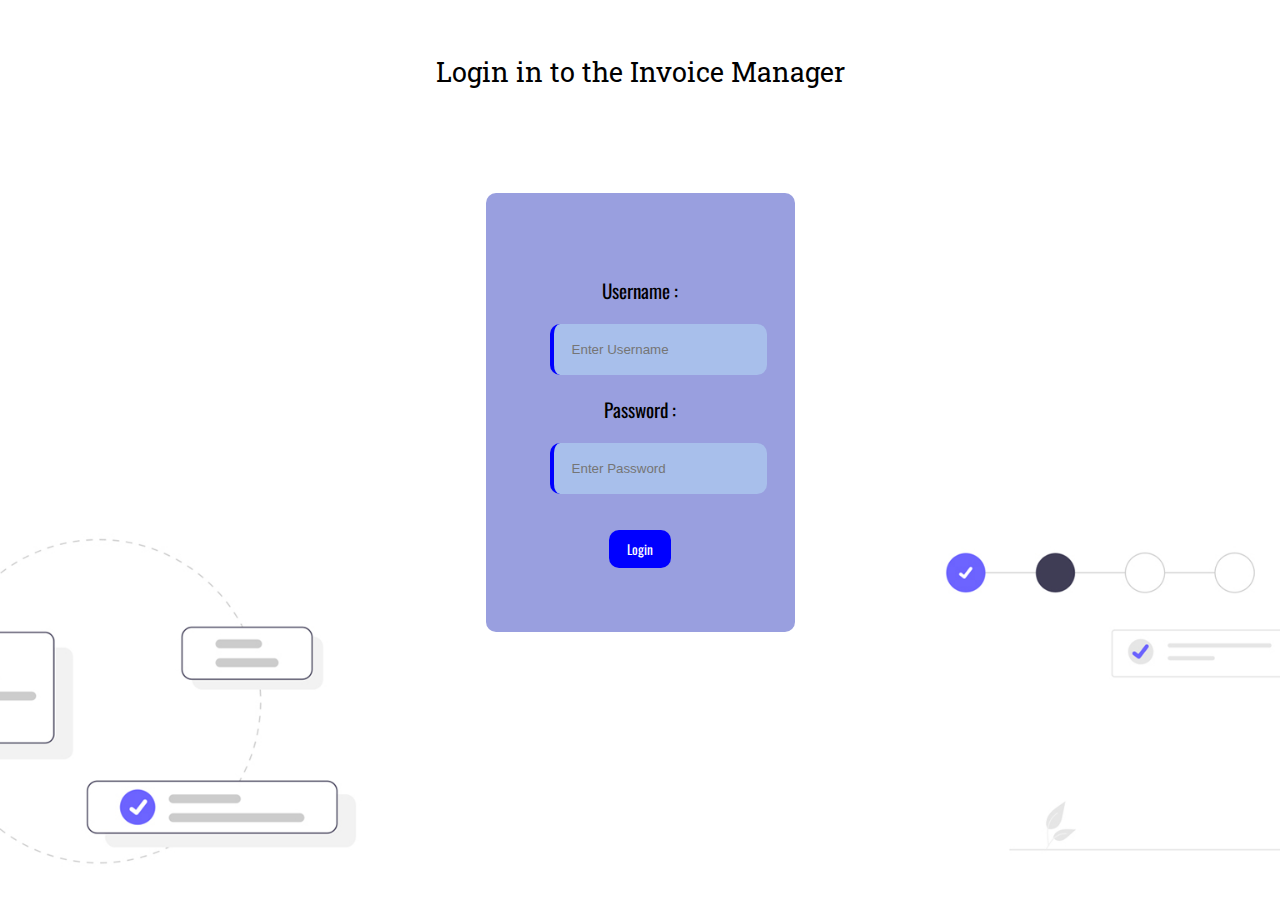
<file: index.html>
<!DOCTYPE html>
<html lang="en">
<head>
    <meta charset="UTF-8">
    <meta name="viewport" content="width=device-width, initial-scale=1.0">
    <title>Invoice Manager - Login</title>

        <!--Link CSS-->
        <link rel="stylesheet" type="text/css" href="main.css">
        <link rel="stylesheet" type="text/css" href="style.css">
        <!--Link CSS-->

        <!--Fonts Link-->

        <!--Google Font server Link-->
        <link rel="preconnect" href="https://fonts.googleapis.com">
        <link rel="preconnect" href="https://fonts.gstatic.com" crossorigin>

        <!--Roboto Slab-->
        <link href="https://fonts.googleapis.com/css2?family=Roboto+Slab:wght@500&display=swap" rel="stylesheet">

        <!--Oswald-->
        <link href="https://fonts.googleapis.com/css2?family=Oswald&display=swap" rel="stylesheet">

        <!--Fonts Link-->
</head>
<body>
    <div class="con">

        <div class="login-title">
            <p>Login in to the Invoice Manager</p>
        </div>

        <div class="form">
            <form action="imlogin.php" method="post" autocomplete="on">
                <p class="title">Username :</p>
                <input type="text" name="username" id="username" class="tb" placeholder="Enter Username">
                <p class="title">Password :</p>
                <input type="password" name="password" id="password" class="tb" placeholder="Enter Password">
                <br><br><br>
                <input type="submit" value="Login" class="sub-btn">
            </form>          
        </div>
    </div>
</body>
</html>
</file>
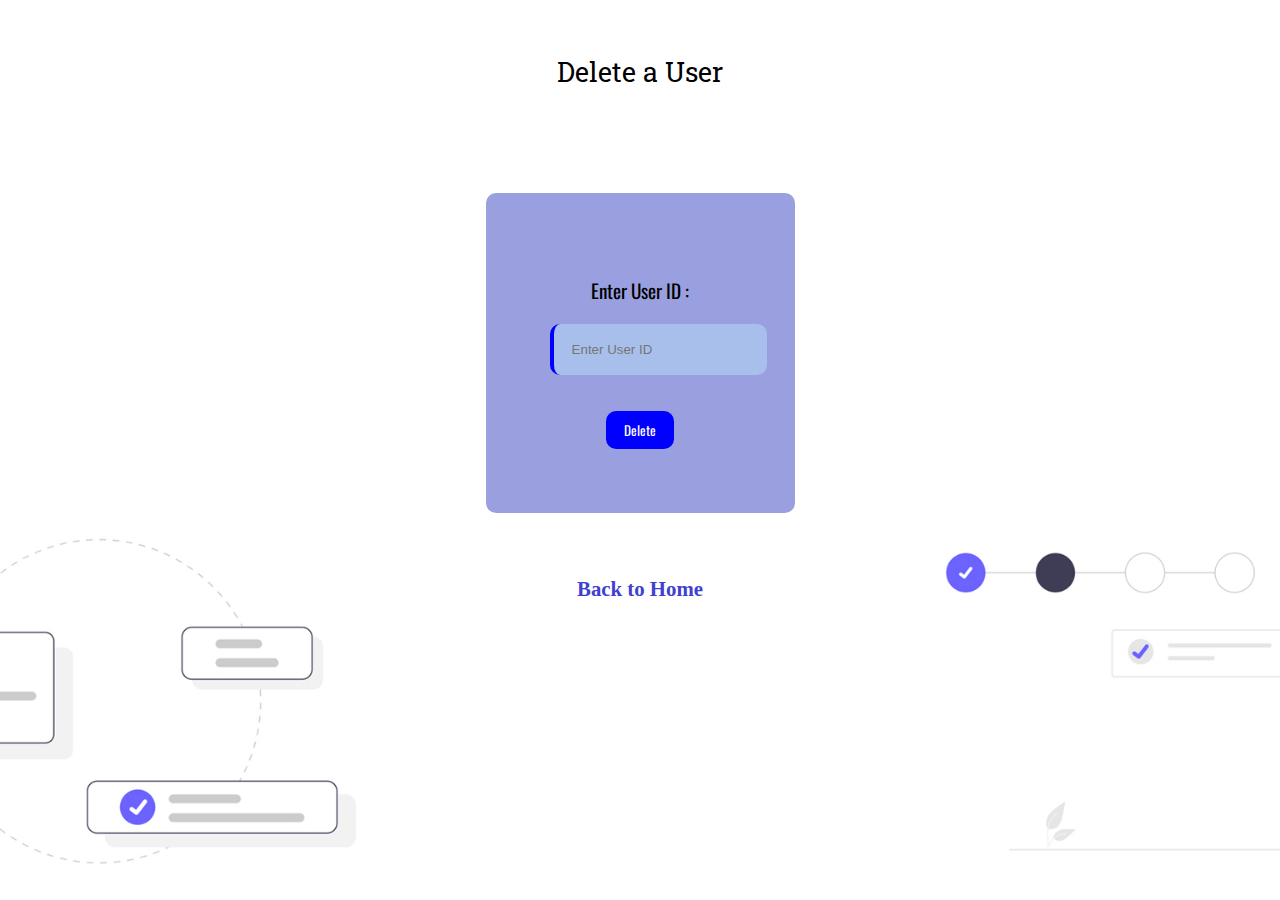
<file: delete.html>
<!DOCTYPE html>
<html lang="en">
<head>
    <meta charset="UTF-8">
    <meta name="viewport" content="width=device-width, initial-scale=1.0">
    <title>Invoice Manager - Delete a User</title>

        <!--Link CSS-->
        <link rel="stylesheet" type="text/css" href="main.css">
        <link rel="stylesheet" type="text/css" href="style.css">
        <!--Link CSS-->

        <!--Fonts Link-->

        <!--Google Font server Link-->
        <link rel="preconnect" href="https://fonts.googleapis.com">
        <link rel="preconnect" href="https://fonts.gstatic.com" crossorigin>

        <!--Roboto Slab-->
        <link href="https://fonts.googleapis.com/css2?family=Roboto+Slab:wght@500&display=swap" rel="stylesheet">

        <!--Oswald-->
        <link href="https://fonts.googleapis.com/css2?family=Oswald&display=swap" rel="stylesheet">

        <!--Fonts Link-->

</head>
<body>
    <div class="con">

        <div class="login-title">
            <p>Delete a User</p>
        </div>

        <div class="form">
            <form action="delete.php" method="post" autocomplete="on">
                <p class="title">Enter User ID :</p>
                <input type="text" name="userid" class="tb" placeholder="Enter User ID">
                <br><br><br>
                <input type="submit" value="Delete" class="sub-btn">
            </form>
            

        </div>

        <div class="back">
            <a href="home.php">Back to Home</a>
        </div>
    </div>
</body>
</html>
</file>
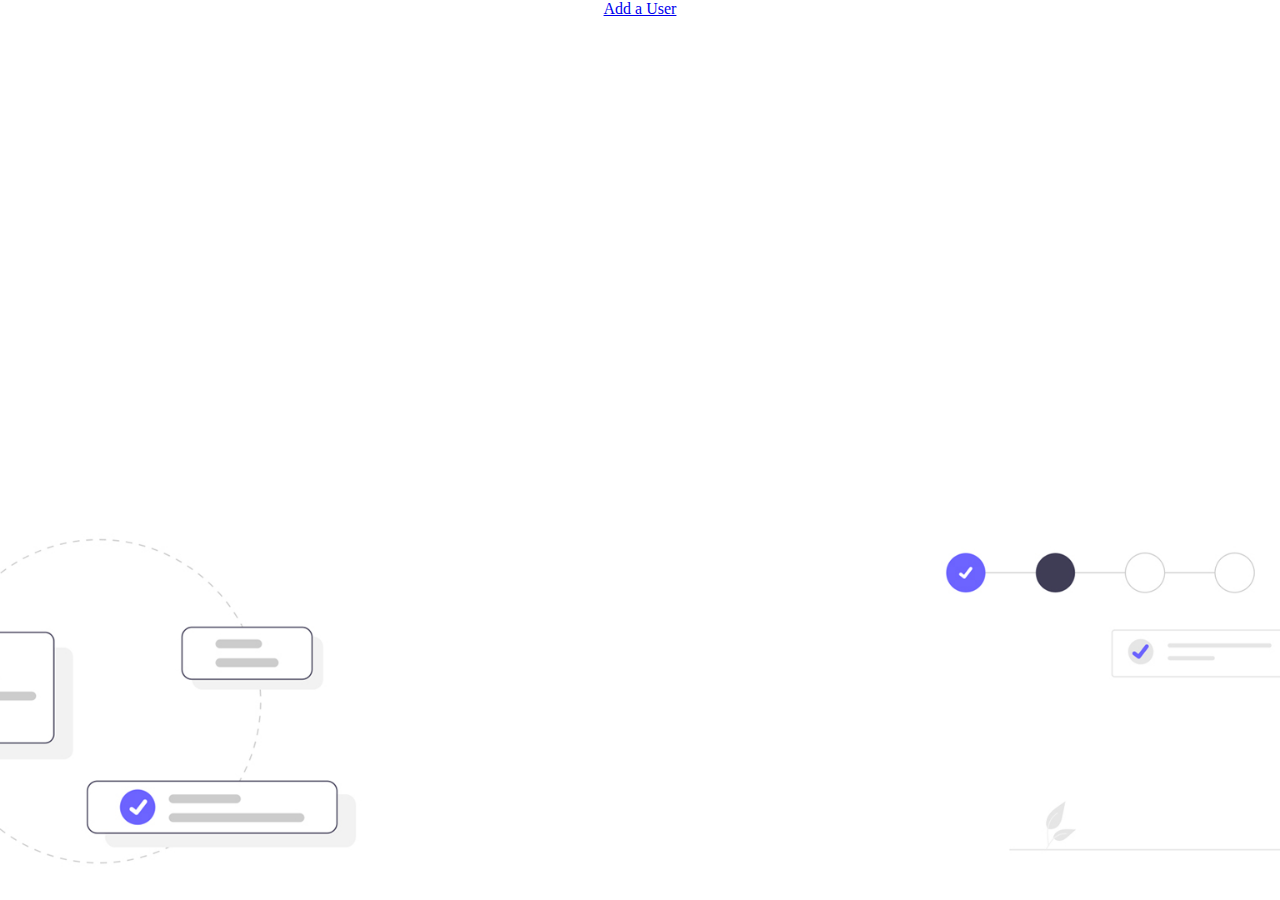
<file: home.html>
<!DOCTYPE html>
<html lang="en">
<head>
    <meta charset="UTF-8">
    <meta name="viewport" content="width=device-width, initial-scale=1.0">
    <title>Invoice Manager - Home</title>

            <!--Link CSS-->
            <link rel="stylesheet" type="text/css" href="main.css">
            <link rel="stylesheet" type="text/css" href="style.css">
            <!--Link CSS-->
    
            <!--Fonts Link-->
    
            <!--Google Font server Link-->
            <link rel="preconnect" href="https://fonts.googleapis.com">
            <link rel="preconnect" href="https://fonts.gstatic.com" crossorigin>
    
            <!--Roboto Slab-->
            <link href="https://fonts.googleapis.com/css2?family=Roboto+Slab:wght@500&display=swap" rel="stylesheet">
    
            <!--Oswald-->
            <link href="https://fonts.googleapis.com/css2?family=Oswald&display=swap" rel="stylesheet">
    
            <!--Fonts Link-->

</head>
<body>
    <div class="con">
        <a href="signup.html">Add a User</a>
        
    </div>
</body>
</html>
</file>
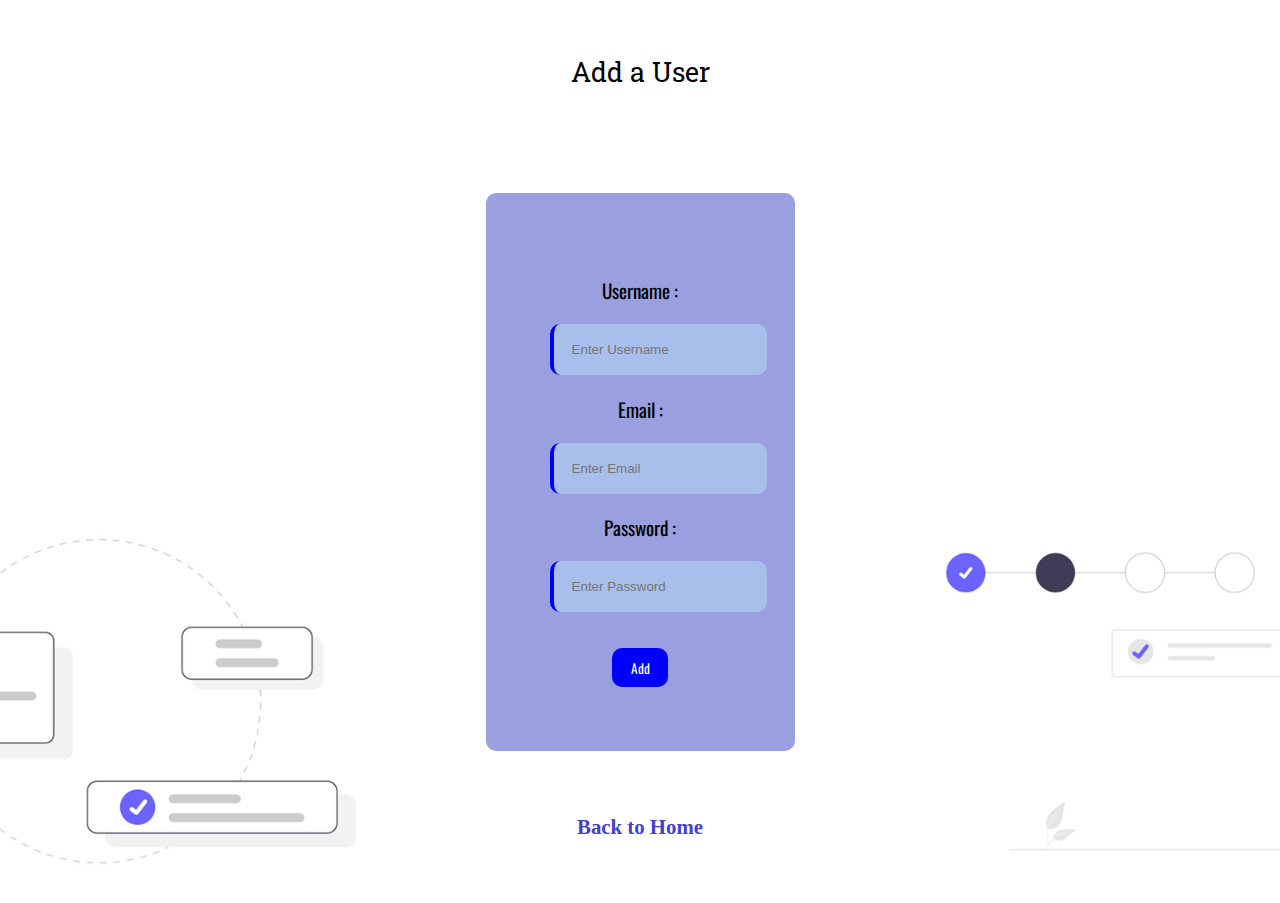
<file: signup.html>
<!DOCTYPE html>
<html lang="en">
<head>
    <meta charset="UTF-8">
    <meta name="viewport" content="width=device-width, initial-scale=1.0">
    <title>Invoice Manager - Signup</title>

        <!--Link CSS-->
        <link rel="stylesheet" type="text/css" href="main.css">
        <link rel="stylesheet" type="text/css" href="style.css">
        <!--Link CSS-->

        <!--Fonts Link-->

        <!--Google Font server Link-->
        <link rel="preconnect" href="https://fonts.googleapis.com">
        <link rel="preconnect" href="https://fonts.gstatic.com" crossorigin>

        <!--Roboto Slab-->
        <link href="https://fonts.googleapis.com/css2?family=Roboto+Slab:wght@500&display=swap" rel="stylesheet">

        <!--Oswald-->
        <link href="https://fonts.googleapis.com/css2?family=Oswald&display=swap" rel="stylesheet">

        <!--Fonts Link-->
</head>
<body>
    <div class="con">

        <div class="login-title">
            <p>Add a User</p>
        </div>

        <div class="form">
            <form action="signup.php" method="post" autocomplete="on">
                <p class="title">Username :</p>
                <input type="text" name="username" id="username" class="tb" placeholder="Enter Username">
                <p class="title">Email :</p>
                <input type="text" name="email" id="email" class="tb" placeholder="Enter Email">
                <p class="title">Password :</p>
                <input type="password" name="password" id="password" class="tb" placeholder="Enter Password">
                <br><br><br>
                <input type="submit" value="Add" class="sub-btn">
            </form>
        </div>

        <div class="back">
            <a href="home.php">Back to Home</a>
        </div>
    </div>
</body>
</html>
</file>
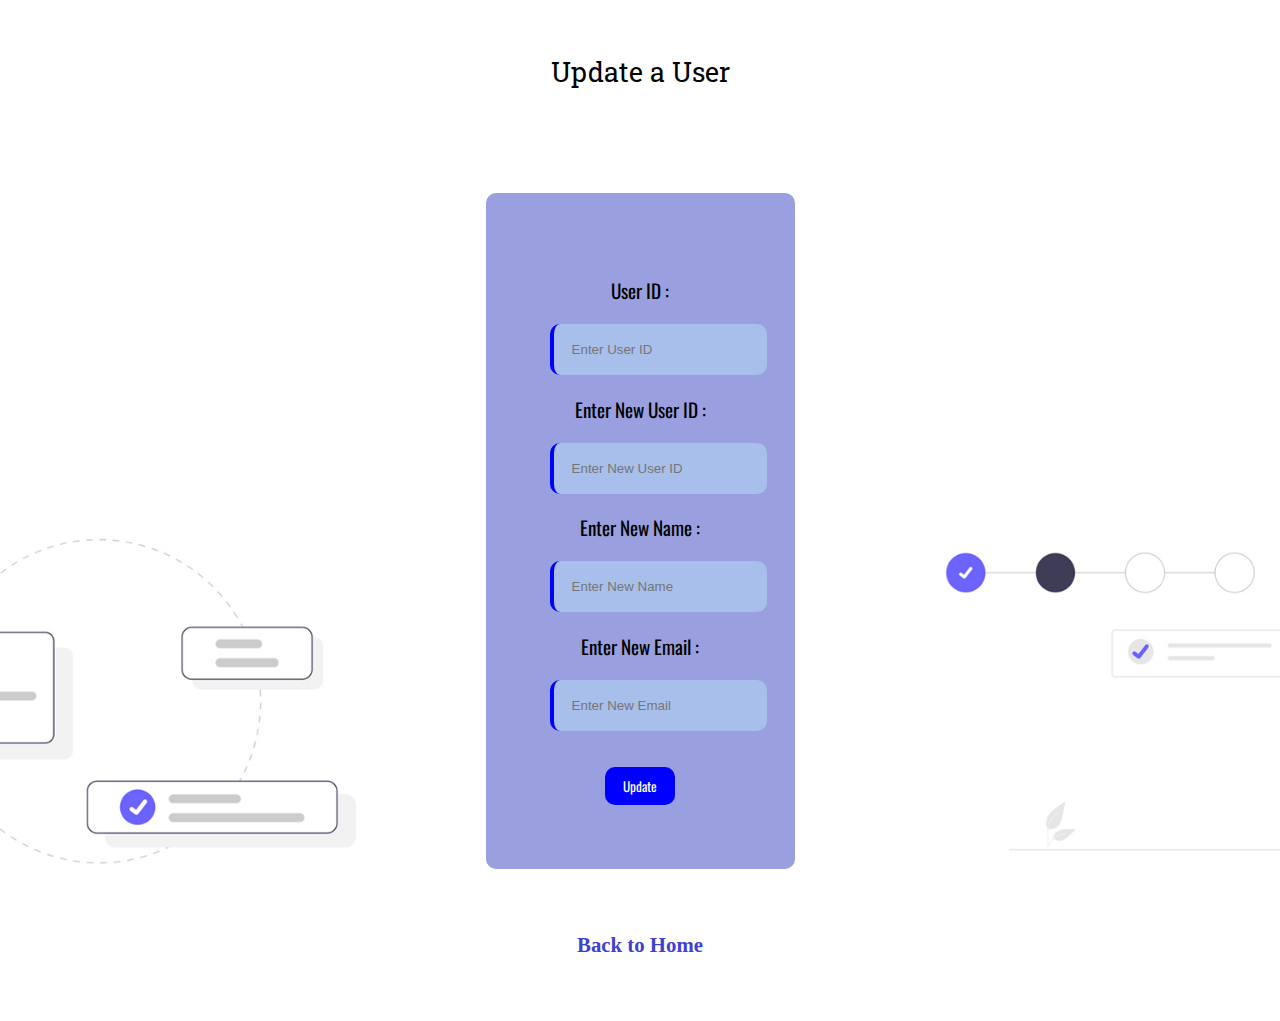
<file: update.html>
<!DOCTYPE html>
<html lang="en">
<head>
    <meta charset="UTF-8">
    <meta name="viewport" content="width=device-width, initial-scale=1.0">
    <title>Invoice Manager - Login</title>

        <!--Link CSS-->
        <link rel="stylesheet" type="text/css" href="main.css">
        <link rel="stylesheet" type="text/css" href="style.css">
        <!--Link CSS-->

        <!--Fonts Link-->

        <!--Google Font server Link-->
        <link rel="preconnect" href="https://fonts.googleapis.com">
        <link rel="preconnect" href="https://fonts.gstatic.com" crossorigin>

        <!--Roboto Slab-->
        <link href="https://fonts.googleapis.com/css2?family=Roboto+Slab:wght@500&display=swap" rel="stylesheet">

        <!--Oswald-->
        <link href="https://fonts.googleapis.com/css2?family=Oswald&display=swap" rel="stylesheet">

        <!--Fonts Link-->
</head>
<body>
    <div class="con">

        <div class="login-title">
            <p>Update a User</p>
        </div>

        <div class="form">
            <form action="update.php" method="post" autocomplete="on">
                <p class="title">User ID :</p>
                <input type="text" name="userid" class="tb" placeholder="Enter User ID">
                <p class="title">Enter New User ID :</p>
                <input type="text" name="newuserid" class="tb" placeholder="Enter New User ID">
                <p class="title">Enter New Name :</p>
                <input type="text" name="newusername" class="tb" placeholder="Enter New Name">
                <p class="title">Enter New Email :</p>
                <input type="text" name="newuseremail" class="tb" placeholder="Enter New Email">
                <br><br><br>
                <input type="submit" value="Update" class="sub-btn">
            </form>  
            
        </div>

        <div class="back">
            <a href="home.php">Back to Home</a>
        </div>
    </div>
</body>
</html>
</file>
<file: main.css>
body {
    margin: 0;
    padding: 0;
    background-image: url(img/Back_Out.jpg);
    background-size: cover;
    background-repeat: no-repeat;
    background-position: center;
    height: 100vh;
}

.con {
    display: flex;
    flex-direction: column;
    text-align: center;
}

.form {
    flex: auto;
    display: flex;
    flex-direction: row;
    margin-left: auto;
    margin-right: auto;
    margin-top: 6%;
    background-color: rgb(153, 159, 223);
    padding: 5%;
    border-radius: 10px;
}

.form:hover {
    border: 4px solid blue;
}
</file>
<file: style.css>
.tb {
    padding: 10%;
    border-radius: 10px;
    border: none;
    background-color: rgb(168, 191, 235);
    border-left: 4px solid blue;
}

.tb:hover {
    border-left: 4px solid green;
}

.title {
    font-size: 120%;
    font-family: 'Oswald', sans-serif;
}

.sub-btn {
    border: none;
    background-color: blue;
    color: white;
    padding-top: 5%;
    padding-left: 10%;
    padding-right: 10%;
    padding-bottom: 5%;
    border-radius: 10px;
    font-family: 'Oswald', sans-serif;
}

.sub-btn:hover {
    cursor: pointer;
    color: orange;
    transform: .4s;
}


.login-title {
    text-align: center; 
    margin-top: 2%;
    font-size: 170%;
    font-family: 'Roboto Slab', serif;
}

.status {
    margin-top: 10%;
}

.frame {
    opacity: 0.8;
    padding: 1%;
    background-color: black;
    text-align: center;
}

.frame p {
    color : white;
}

.nav {
    display: flex;
    flex-direction: row;
    text-align: center;
    justify-content: center;
    background-color: rgb(76, 159, 231);
}

.left {
    flex: 80;
    display: flex;
    flex-direction: row;
    text-align: center;
    justify-content: center;
    padding-top: 2.5%;
}

.left a {
    margin-right: 10%;
    text-decoration: none;
    color: white;
    font-size: 150%;
    font-weight: bold;
}

.left a:hover {
    color: orange;
    transition: .4s;
}

.right {
    flex: 20;
    display: flex;
    flex-direction: column;
    text-align: center;
    justify-content: center;
    padding-top: 1%;
}

.right img {
    width: 15%;
    text-align: center;
    justify-content: center;
    margin-left: 42%;
}

.back {
    padding: 5%;
}

.back a {
    text-decoration: none;
    color: rgb(65, 65, 209);
    font-size: 130%;
    font-weight: bold;
}

.back a:hover {
    color: orange;
    transition: .3s;
    cursor: pointer;
}
</file>
